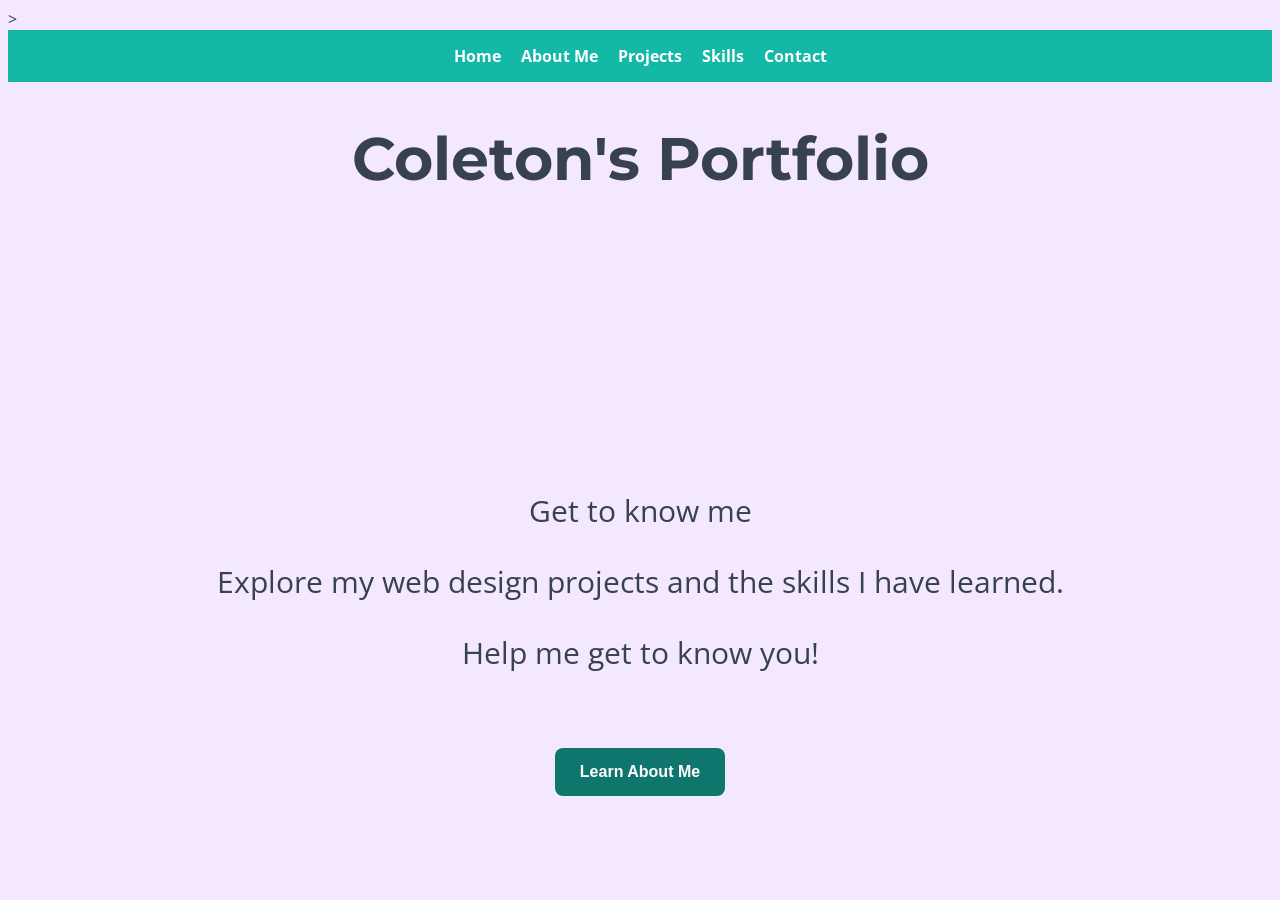
<file: index.html>
<!DOCTYPE html>
<html lang="en">

<head>
    <meta charset="UTF-8">
    <title>Coleton's Portfolio</title>
    <link href="https://fonts.googleapis.com/css2?family=Montserrat:wght@400;700&family=Open+Sans:wght@400;700&display=swap" rel="stylesheet">>
    <link rel="stylesheet" href="style.css">
</head>

<body>

    <nav>
    <ul>
        <li><a href="index.html">Home</a></li>
        <li><a href="aboutme.html">About Me</a></li>
        <li><a href="projects.html">Projects</a></li>
        <li><a href="skills.html">Skills</a></li>
        <li><a href="contact.html">Contact</a></li>
    </ul>
</nav>

    <header>
        <h1>Coleton's Portfolio</h1>
    </header>


<video autoplay muted loop playsinline>
    <source src="Welcome.mp4" type="video/mp4">

    Welcome video unavailable. Please continue exploring my portfolio.
</video>

<div class="welcome-info">
    <p>Get to know me</p>
    <p>Explore my web design projects and the skills I have learned.</p>
    <p>Help me get to know you!</p>
</div>


<button onclick="window.location.href='aboutme.html'">
    Learn About Me
</button>

</body>
</html>
</file>
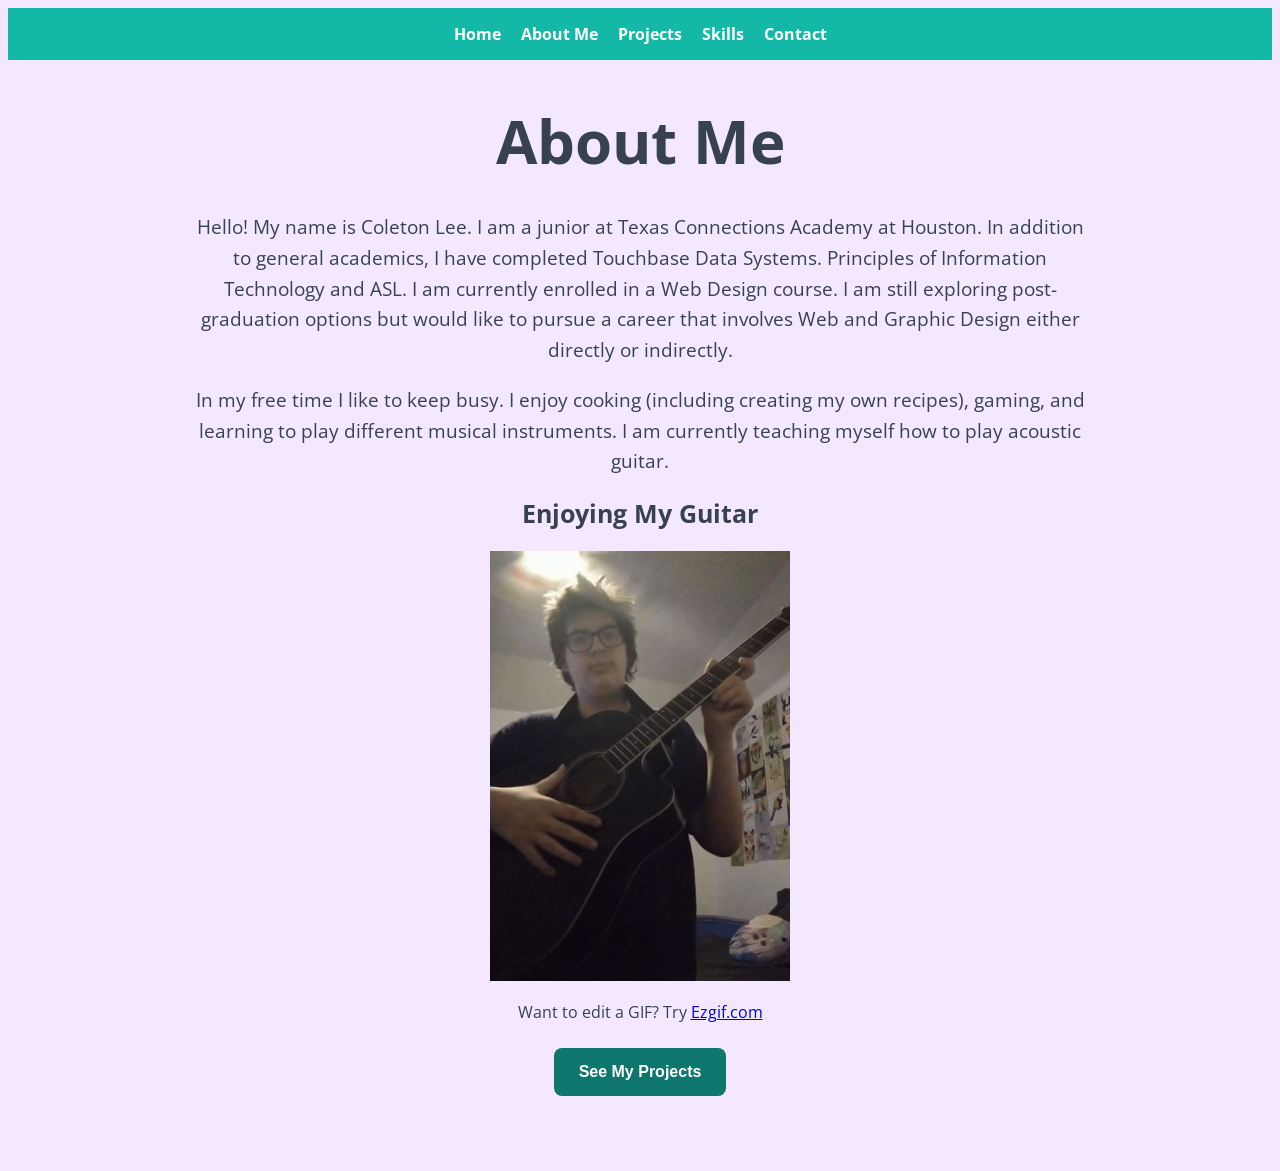
<file: aboutme.html>
<!DOCTYPE html>
<html lang="en">

<head>
    <meta charset="UTF-8">
    <title>Coleton's Portfolio</title>
    <link href="https://fonts.googleapis.com/css2?family=Montserrat:wght@400;700&family=Open+Sans:wght@400;700&display=swap" rel="stylesheet">
    <link rel="stylesheet" href="style.css">
</head>

<body>

    <nav>
    <ul>
        <li><a href="index.html">Home</a></li>
        <li><a href="aboutme.html">About Me</a></li>
        <li><a href="projects.html">Projects</a></li>
        <li><a href="skills.html">Skills</a></li>
        <li><a href="contact.html">Contact</a></li>
    </ul>
</nav>

 <h1>About Me</h1>

<div class="about-content">
    <p>
            Hello!  My name is Coleton Lee.  I am a junior at Texas Connections Academy at Houston.   In addition to general academics, I have completed Touchbase Data Systems. Principles of Information Technology  and ASL.  I am currently enrolled in a Web Design course. I am still exploring post-graduation options but would like to pursue a career that involves Web and Graphic Design either directly or indirectly.
        </p>

        <p>
            In my free time I like to keep busy.  I enjoy cooking (including creating my own recipes), gaming, and learning to play different musical instruments.  I am currently teaching myself how to play acoustic guitar.
        </p>
    </div>

<div class="guitar-section">
    <h2>Enjoying My Guitar</h2>
<img src="Guitar3.gif" alt="Coleton Playing Guitar">   

 <p>
        Want to edit a GIF? Try
        <a href="https://ezgif.com" target="_blank" rel="noopener noreferrer">
            Ezgif.com
        </a>
    </p>
</div>

<button class="about-button"
onclick="window.location.href='projects.html'">
    See My Projects
</button>

</body>
</html>
</file>
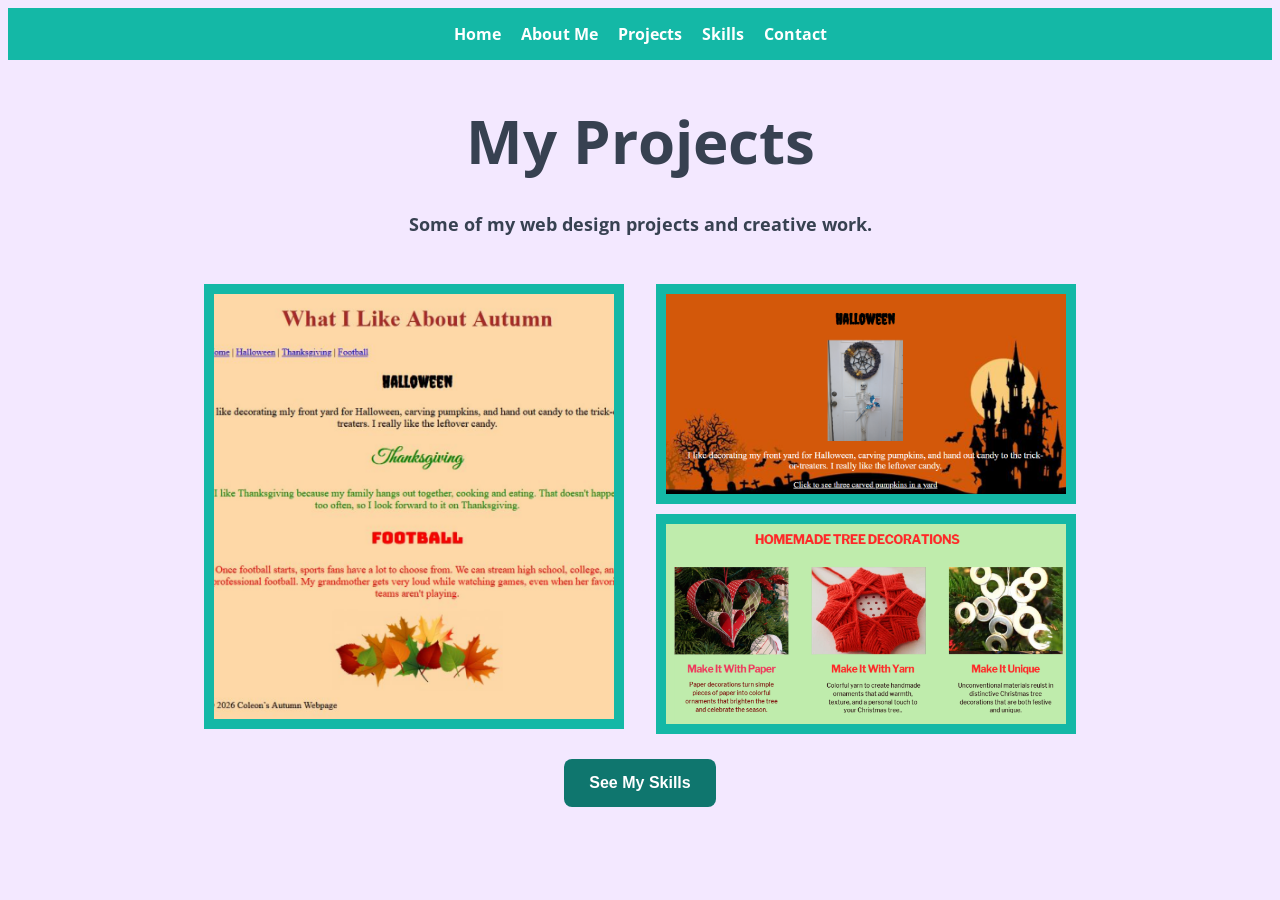
<file: projects.html>
<!DOCTYPE html>
<html lang="en">

<head>
    <meta charset="UTF-8">
    <title>Coleton's Portfolio</title>
    <link href="https://fonts.googleapis.com/css2?family=Montserrat:wght@400;700&family=Open+Sans:wght@400;700&display=swap" rel="stylesheet">
    <link rel="stylesheet" href="style.css">
</head>

<body>

    <nav>
    <ul>
        <li><a href="index.html">Home</a></li>
        <li><a href="aboutme.html">About Me</a></li>
        <li><a href="projects.html">Projects</a></li>
        <li><a href="skills.html">Skills</a></li>
        <li><a href="contact.html">Contact</a></li>
    </ul>
</nav>

 <h1>My Projects</h1>

    <h3>Some of my web design projects and creative work.</h3>

<section class="projects-layout">

    <div class="left-project">
        <img src="Autumn Results.png" alt="Self-created webpage about Autumn events -- Halloween, Thanksgiving, and Football">
    </div>

    <div class="right-projects">
        <img src="Halloween Results.png" alt="Self-created webpage about Halloween, featuring my decorated front door">
        <img src="Canva Results.png" alt="Canva webpage with examples of homemade Christmas Tree decorations">
    </div>

</section>

<button class="about-button"
onclick="window.location.href='skills.html'">
    See My Skills
</button>

</body>
</html>
</file>
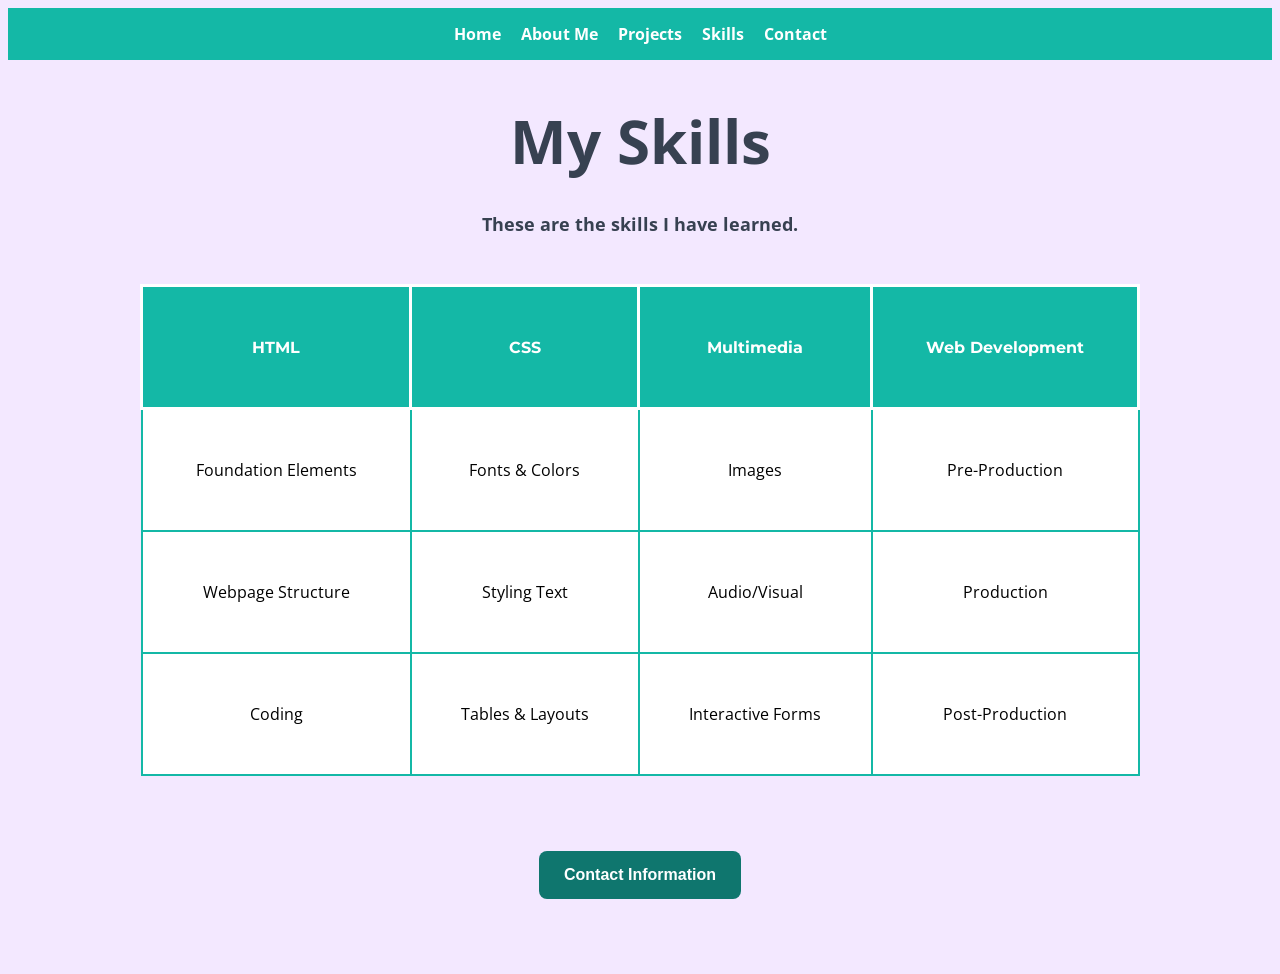
<file: skills.html>
<!DOCTYPE html>
<html lang="en">

<head>
    <meta charset="UTF-8">
    <title>Coleton's Portfolio</title>
    <link href="https://fonts.googleapis.com/css2?family=Montserrat:wght@400;700&family=Open+Sans:wght@400;700&display=swap" rel="stylesheet">
    <link rel="stylesheet" href="style.css">
</head>

<body>

    <nav>
    <ul>
        <li><a href="index.html">Home</a></li>
        <li><a href="aboutme.html">About Me</a></li>
        <li><a href="projects.html">Projects</a></li>
        <li><a href="skills.html">Skills</a></li>
        <li><a href="contact.html">Contact</a></li>
    </ul>
</nav>

 <h1>My Skills</h1>


    <main>
        <h3>These are the skills I have learned.</h3>
    </main>

<section class="skills-section">
  
    <table class="skills-table">
        <tr>
            <th>HTML</th>
            <th>CSS</th>
            <th>Multimedia</th>
            <th>Web Development</th>
        </tr>

        <tr>
            <td>Foundation Elements</td>
            <td>Fonts & Colors</td>
            <td>Images</td>
            <td>Pre-Production</td>
        </tr>

        <tr>
            <td>Webpage Structure</td>
            <td>Styling Text</td>
            <td>Audio/Visual</td>
            <td>Production</td>
        </tr>

        <tr>
            <td>Coding</td>
            <td>Tables & Layouts</td>
            <td>Interactive Forms</td>
            <td>Post-Production</td>
        </tr>
    </table>
</section>


</body>

<button onclick="window.location.href='contact.html'">
    Contact Information
</button>

</body>
</html>
</file>
<file: style.css>
/* Page Styling */

body {
    background-color: #F3E8FF;
    color: #374151;
    font-family: 'Open Sans', sans-serif;
}

/* Header */

header {
    text-align: center;
    font-family: 'Montserrat', sans-serif;
}

h1 {
    text-align: center;
    font-size: 60px;
    margin-bottom: 30px;
}

h2 {
    text-align: center;
    font-size: 25px;
    margin-top: 5px;
}

h3 {
    text-align: center;
    font-size: 18px;
    margin-top: 5px;
}


/* Navigation */

nav ul {
    list-style-type: none;
    background-color: #14B8A6;
    display: flex;
    justify-content: center;
    gap: 20px;
    padding: 15px;
    margin: 0;
}

nav a {
    color: white;
    text-decoration: none;
    font-weight: bold;
}

/* Video */

video {
    width: 30%;
    min-width: 200px;
    max-width: 500px;
    height: auto;
    display: block;
    margin: 20px auto;
}

/* Paragraphs */

p {
    text-align: center;
    margin-top: 15px;
}

/* Welcome Section */

.welcome-info {
    margin-top: 75px;
    font-size: 30px;
}

/* Buttons */

button {
    background-color: #0F766E;
    color: white;
    display: block;
    margin: 75px auto;
    padding: 15px 25px;
    border: none;
    border-radius: 8px;
    font-size: 16px;
    font-weight: bold;
    cursor: pointer;
}

/* About Me Section */

.about-content {
    max-width: 900px;
    margin: 0 auto;
}

.about-content p {
    font-size: 1.2rem;
    line-height: 1.6;
}

.guitar-section {
    text-align: center;
    margin-top: 15px;
}

.guitar-section img {
      width: 300px;
    height: auto;
}

/* Paprojects */

.projects-layout {
    display: flex;
    justify-content: center;
    gap: 2rem;
    margin-top: 3rem;
}

.left-project img {
    width: 400px;
    height: 425px;
    object-fit: cover;
    border: 10px solid #14B8A6;
}

.right-projects {
    display: flex;
    flex-direction: column;
    gap: 10px;
}

.right-projects img:first-child {
    width: 400x;
    height: 200px;
    object-fit: cover;
    border: 10px solid #14B8A6;
}

.right-projects img:last-child {
    width: 400px;
    height: 200px;
    object-fit: cover;
    border: 10px solid #14B8A6;
}

/* Skills Table */

.skills-section {
    margin-top: 3rem;
}

.skills-table {
    margin: 0 auto;
    border-collapse: collapse;
    width: 80%;
    max-width: 1000px;
}

.skills-table th {
    background-color: #14B8A6;
    color: white;
    border: 3px solid white;
    padding: 25px;
    height: 70px;
    vertical-align: middle;
    text-align: center;
    font-family: 'Montserrat', sans-serif;
}

.skills-table td {
    background-color: white;
    color: black;
    border: 2px solid #14B8A6;
    padding: 25px;
    height: 70px;
    vertical-align: middle;
    text-align: center;
}

/* Contact Form */

.contact-section {
    text-align: center;
    margin-top: 3rem;
}

.contact-form {
    width: 600px;
    margin: 0 auto;
    padding: 25px;
    border: 5px solid #14B8A6;
    border-radius: 10px;
    background-color: white;
    color: black;
    text-align: left;
}

.contact-form label {
    display: block;
    margin-top: 15px;
    margin-bottom: 5px;
    font-weight: bold;
}

.contact-form input[type="text"],
.contact-form input[type="email"],
.contact-form textarea {
    width: 100%;
    padding: 12px;
    border: 2px solid #14B8A6;
    border-radius: 5px;
    box-sizing: border-box;
    font-weight: bold;
}

.contact-form textarea {
    height: 150px;
    resize: vertical;
}

.contact-form input[type="submit"] {
    display: block;
    margin: 20px auto 0;
    background-color: #14B8A6;
    color: white;
    border: none;
    padding: 12px 24px;
    border-radius: 5px;
    font-weight: bold;
    cursor: pointer;
}

.contact-form input[type="submit"]:hover {
    background-color: #0F8F82;
}

/* Bottom Button */

.about-button {
    margin-top: 25px;
}
</file>
